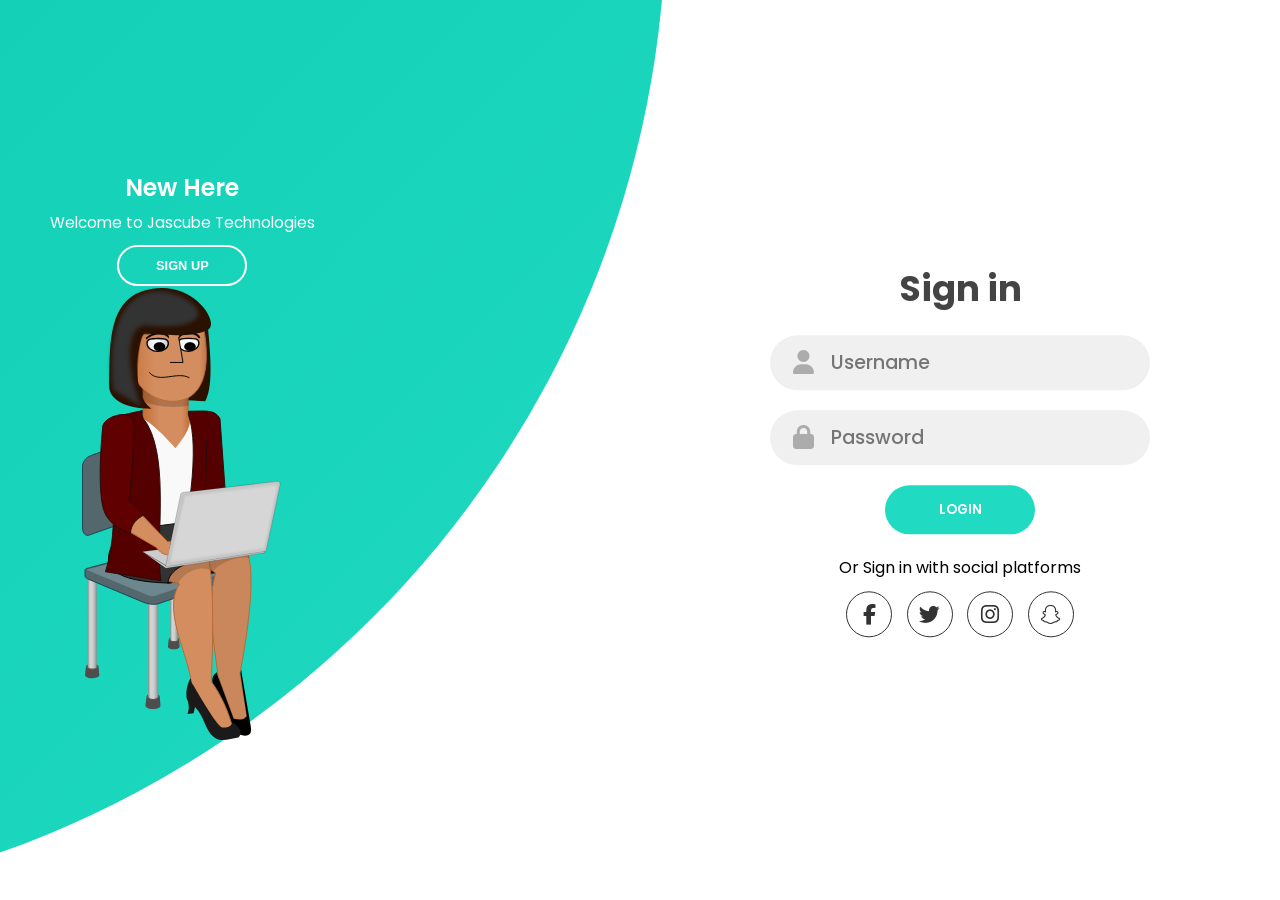
<file: index.html>
<!DOCTYPE html>
<html lang="en">
    <head>
        <meta charset="UTF-8">
        <meta http-equiv="X-UA-Compatible" content="IE=edge">
        <meta name="viewport" content="width=device-width, initial-scale=1.0">
        <link rel="stylesheet" href="https://cdnjs.cloudflare.com/ajax/libs/font-awesome/6.2.1/css/all.min.css"
            integrity="sha512-MV7K8+y+gLIBoVD59lQIYicR65iaqukzvf/nwasF0nqhPay5w/9lJmVM2hMDcnK1OnMGCdVK+iQrJ7lzPJQd1w=="
            crossorigin="anonymous" referrerpolicy="no-referrer" />
        <title>Sign in and Sign up form</title>
        <link rel="stylesheet" href="main.css" type="text/css">
    </head>
    <body>

        <div class="container">
          <div class="forms-container">
            <div class="signin-signup">

                <form action="#" class="sign-in-form">
                    <h2 class="title">Sign in</h2>
                    <div class="input-field">
                        <i class="fas fa-user"></i>
                        <input type="text" placeholder="Username">
                    </div>
                    <div class="input-field">
                        <i class="fas fa-lock"></i>
                        <input type="password" placeholder="Password">
                    </div>
                    <input type="submit" class="btn solid" value="Login">
                    <p class="social-text">Or Sign in with social platforms</p>
                    <div class="social-media">
                        <a href="#" class="social-icon">
                            <i class="fab fa-facebook-f"></i>
                        </a>
                        <a href="#" class="social-icon">
                            <i class="fab fa-twitter"></i>
                        </a>
                        <a href="#" class="social-icon">
                            <i class="fab fa-instagram"></i>
                        </a>
                        <a href="#" class="social-icon">
                            <i class="fab fa-snapchat"></i>
                        </a>
                    </div>
                </form>
            </div>
            <div class="signin-signup">
            
                <form action="#" class="sign-up-form">
                    <h2 class="title">Sign Up</h2>
                    <div class="input-field">
                        <i class="fas fa-user"></i>
                        <input type="text" placeholder="Username">
                    </div>
                    <div class="input-field">
                        <i class="fas fa-envelope"></i>
                        <input type="email" placeholder="Email">
                    </div>
                    <div class="input-field">
                        <i class="fas fa-lock"></i>
                        <input type="password" placeholder="Password">
                    </div>
                    <input type="submit" class="btn solid" value="Login">
                    <p class="social-text">Or Sign up with social platforms</p>
                    <div class="social-media">
                        <a href="#" class="social-icon">
                            <i class="fab fa-facebook-f"></i>
                        </a>
                        <a href="#" class="social-icon">
                            <i class="fab fa-twitter"></i>
                        </a>
                        <a href="#" class="social-icon">
                            <i class="fab fa-instagram"></i>
                        </a>
                        <a href="#" class="social-icon">
                            <i class="fab fa-snapchat"></i>
                        </a>
                    </div>
                </form>
            </div>
          </div>
          <div class="panels-container">
            <div class="panel left-panel">
                <div class="content">
                  <h3>New Here</h3>
                  <p>
                    Welcome to Jascube Technologies
                  </p>
                  <button class="btn transparent" id="sign-up-button">Sign Up</button>  
                </div>
                <img src="image/woman-with-computer.svg" alt="" class="image">
            </div>
            <div class="panel right-panel">
                <div class="content">
                    <h3>One Of Us</h3>
                    <p>
                        Welcome to Jascube Technologies
                    </p>
                    <button class="btn transparent" id="sign-in-button">Sign In</button>
                </div>
                <img src="image/LineDrawingManComputer.svg" alt="" class="image">
            </div>
          </div>  
        </div>


        <script src="code.js"></script>
    </body>
</html>
</file>
<file: main.css>
@import url('https://fonts.googleapis.com/css2?family=Poppins:wght@300&display=swap');

* {
    margin: 0;
    padding: 0;
    box-sizing: border-box;
}

body,
input {
    font-family: 'Poppins', sans-serif;
}

.container {
    position: relative;
    width: 100%;
    background-color: #fff;
    min-height: 100vh;
    overflow: hidden;
}

.forms-container {
    position: absolute;
    width: 100%;
    height: 100%;
    top: 0;
    left: 0;
}

.container::before {
    content: '';
    position: absolute;
    height: 2000px;
    width: 2000px;
    top: -10%;
    right: 48%;
    background-image: linear-gradient(-45deg, #20dbc2 0%, #00bfa6 100%);
    transform: translateY(-50%);
    border-radius: 50%;
    z-index: 6;
    transition: 1.8s ease-in-out;
}

form {
    display: flex;
    flex-direction: column;
    justify-content: center;
    align-items: center;
    padding: 0 5rem;
    grid-column: 1 / 2;
    grid-row: 1 / 2;
}

.title {
    font-size: 2.2rem;
    color: #444;
    margin-bottom: 10px;
}

.input-field {
    max-width: 380px;
    width: 100%;
    height: 55px;
    background-color: #f0f0f0;
    margin: 10px 0;
    border-radius: 55px;
    display: grid;
    grid-template-columns: 15% 85%;
    padding: 0 0.4rem;
    position: relative;
}

.input-field i {
    text-align: center;
    line-height: 55px;
    color: #acacac;
    font-size: 1.5rem;
}

.input-field input {
    background: none;
    outline: none;
    border: none;
    line-height: 1;
    font-weight: 600;
    font-size: 1.2rem;
    color: #333;
}

.input-field input:placeholder-shown {
  color: #aaa;
  font-weight: 500;  
}

.btn {
    width: 150px;
    height: 49px;
    outline: none;
    border: none;
    border-radius: 48px;
    background-color: #20dbc2;
    color: white;
    text-transform: uppercase;
    font-weight: 600;
    margin: 10px 0;
    transition: all 0.5s;
}

.btn:hover {
    background-color: #00bfa6;
}

.social-text {
    padding: 0.7rem 0;
}

.social-media {
    display: flex;
    justify-content: center;
}

.social-icon {
    height: 46px;
    width: 46px;
    border: 1px solid #333;
    margin: 0 0.45rem;
    display: flex;
    justify-content: center;
    align-items: center;
    text-decoration: none;
    color: #333;
    font-size: 1.3rem;
    border-radius: 50%;
    transition: all 0.5s;
}

.social-icon:hover {
    color: #20dbc2;
    border-color: #00bfa6;
}

.signin-signup {
    position: absolute;
    top: 50%;
    left: 75%;
    transform: translate(-50%, -50%);
    display: grid;
    grid-template-columns: 1fr;
    z-index: 5;
}

form.sign-in-form {
    z-index: 2;
}

form.sign-up-form {
    z-index: 1;
    opacity: 0;
}

.image {
    width: 200px;
    transition: 1.1s 0.4s ease-in-out;
}

.panels-container {
  position: absolute;
  width: 100%;
  height: 100%;
  top: 0;
  left: 0; 
  display: grid;
  grid-template-columns: repeat(2, 1fr); 
}

.panel {
    display: flex;
    flex-direction: column;
    align-items: center;
    justify-content: center;
    text-align: center;
    z-index: 7;
}

.left-panel {
    padding: 3rem 50% 2rem 7%;
}

.right-panel {
    padding: 3rem 12% 2rem 7%;
}

.panel .content {
   color: #fff; 
   transition: .9s .6s ease-in-out;
}

.panel h3 {
    font-weight: 600;
    line-height: 1;
    font-size: 1.5rem;
}

.panel p {
    font-size: 0.95rem;
    padding: 0.7rem 0;
}

.btn.transparent {
    margin: 0;
    background: none;
    border: 2px solid #fff;
    width: 130px;
    height: 41px;
    font-weight: 600;
    font-size: 0.8rem;
}

.right-panel .content,
.right-panel .image {
    transform: translateX(800px);
}

/* Animation */

.container.sign-up-mode:before {
    transform: translate(100%, -50%);
    right: 52%;
}

.container.sign-up-mode .left-panel .image,
.container.sign-up-mode .left-panel .content{
    transform: translate(-800px);
}

.container.sign-up-mode .right-panel .image,
.container.sign-up-mode .right-panel .content{
    transform: translate(0%);
}

.container.sign-up-mode .left-panel {
    pointer-events: none;
}

.container.sign-up-mode .right-panel {
    pointer-events: all;
}

.container.sign-up-mode .signin-signup {
    left: 25%;
}

.container.sign-up-mode form.sign-in-form {
    z-index: 1;
    opacity: 0;
}

.container.sign-up-mode form.sign-up-form {
    z-index: 2;
    opacity: 1;
}
</file>
<file: code.css>
@import url('https://fonts.googleapis.com/css2?family=Poppins:wght@300&display=swap');

* {
    margin: 0;
    padding: 0;
    box-sizing: border-box;
}

body,
input {
    font-family: 'Poppins', sans-serif;
}

.container {
    position: relative;
    width: 100%;
    background-color: #fff;
    min-height: 100vh;
    overflow: hidden;
}

.forms-container {
    position: absolute;
    width: 100%;
    height: 100%;
    top: 0;
    left: 0;
}

.container::before {
    content: '';
    position: absolute;
    height: 2000px;
    width: 2000px;
    top: -10%;
    right: 48%;
    background-image: linear-gradient(-45deg, #20dbc2 0%, #00bfa6 100%);
    transform: translateY(-50%);
    border-radius: 50%;
    z-index: 6;
    transition: 1.8s ease-in-out;
}

form {
    display: flex;
    flex-direction: column;
    justify-content: center;
    align-items: center;
    padding: 0 5rem;
    grid-column: 1 / 2;
    grid-row: 1 / 2;
}

.title {
    font-size: 2.2rem;
    color: #444;
    margin-bottom: 10px;
}

.input-field {
    max-width: 380px;
    width: 100%;
    height: 55px;
    background-color: #f0f0f0;
    margin: 10px 0;
    border-radius: 55px;
    display: grid;
    grid-template-columns: 15% 85%;
    padding: 0 0.4rem;
    position: relative;
}

.input-field i {
    text-align: center;
    line-height: 55px;
    color: #acacac;
    font-size: 1.5rem;
}

.input-field input {
    background: none;
    outline: none;
    border: none;
    line-height: 1;
    font-weight: 600;
    font-size: 1.2rem;
    color: #333;
}

.input-field input:placeholder-shown {
  color: #aaa;
  font-weight: 500;  
}

.btn {
    width: 150px;
    height: 49px;
    outline: none;
    border: none;
    border-radius: 48px;
    background-color: #20dbc2;
    color: white;
    text-transform: uppercase;
    font-weight: 600;
    margin: 10px 0;
    transition: all 0.5s;
}

.btn:hover {
    background-color: #00bfa6;
}

.social-text {
    padding: 0.7rem 0;
}

.social-media {
    display: flex;
    justify-content: center;
}

.social-icon {
    height: 46px;
    width: 46px;
    border: 1px solid #333;
    margin: 0 0.45rem;
    display: flex;
    justify-content: center;
    align-items: center;
    text-decoration: none;
    color: #333;
    font-size: 1.3rem;
    border-radius: 50%;
    transition: all 0.5s;
}

.social-icon:hover {
    color: #20dbc2;
    border-color: #00bfa6;
}

.signin-signup {
    position: absolute;
    top: 50%;
    left: 75%;
    transform: translate(-50%, -50%);
    display: grid;
    grid-template-columns: 1fr;
    z-index: 5;
}

form.sign-in-form {
    z-index: 2;
}

form.sign-up-form {
    z-index: 1;
    opacity: 0;
}

.image {
    width: 200px;
    transition: 1.1s 0.4s ease-in-out;
}

.panels-container {
  position: absolute;
  width: 100%;
  height: 100%;
  top: 0;
  left: 0; 
  display: grid;
  grid-template-columns: repeat(2, 1fr); 
}

.panel {
    display: flex;
    flex-direction: column;
    align-items: center;
    justify-content: center;
    text-align: center;
    z-index: 7;
}

.left-panel {
    padding: 3rem 50% 2rem 7%;
}

.right-panel {
    padding: 3rem 12% 2rem 7%;
}

.panel .content {
   color: #fff; 
   transition: .9s .6s ease-in-out;
}

.panel h3 {
    font-weight: 600;
    line-height: 1;
    font-size: 1.5rem;
}

.panel p {
    font-size: 0.95rem;
    padding: 0.7rem 0;
}

.btn.transparent {
    margin: 0;
    background: none;
    border: 2px solid #fff;
    width: 130px;
    height: 41px;
    font-weight: 600;
    font-size: 0.8rem;
}

.right-panel .content,
.right-panel .image {
    transform: translateX(800px);
}

/* Animation */

.container.sign-up-mode:before {
    transform: translate(100%, -50%);
    right: 52%;
}

.container.sign-up-mode .left-panel .image,
.container.sign-up-mode .left-panel .content{
    transform: translate(-800px);
}

.container.sign-up-mode .right-panel .image,
.container.sign-up-mode .right-panel .content{
    transform: translate(0%);
}

.container.sign-up-mode .left-panel {
    pointer-events: none;
}

.container.sign-up-mode .right-panel {
    pointer-events: all;
}

.container.sign-up-mode .signin-signup {
    left: 25%;
}

.container.sign-up-mode form.sign-in-form {
    z-index: 1;
    opacity: 0;
}

.container.sign-up-mode form.sign-up-form {
    z-index: 2;
    opacity: 1;
}
</file>
